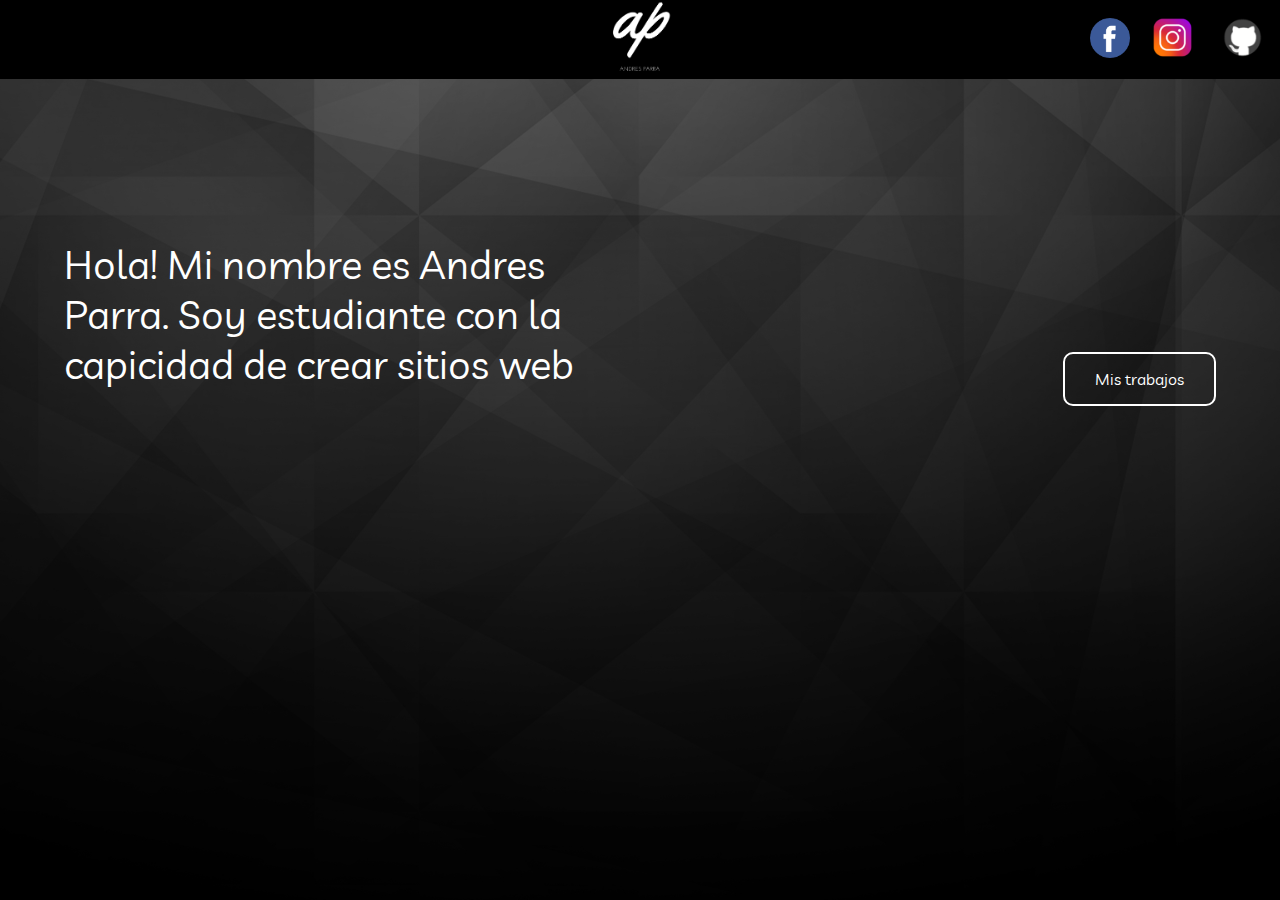
<file: index.html>
<!DOCTYPE html>
<html lang="en">
<head>
  <meta charset="UTF-8">
  <meta name="viewport" content="width=device-width, initial-scale=1.0">
  <meta http-equiv="X-UA-Compatible" content="ie=edge">
  <link rel="stylesheet" href="estilos/main.css">
  <title>Portafolio</title>
</head>
<body>

  <header id="header">
    <figure class="logo">
      <a href="index.html"><img src="img/logo-pagina.png" alt=""></a>
    </figure>

    <div class="social-networks">
      <div class="facebook">
        <a href="#"><img src="img/icono-facebook.png" alt=""></a>
      </div>
      <div class="instagram">
        <a href="#"><img src="img/icono-instagram.png" alt=""></a>
      </div>
      <div class="github">
        <a href="#"><img src="img/icono-github.png" alt=""></a>
      </div>
    </div>
  </header>

  <section id="section">
    <div class="about">
      <p>Hola! Mi nombre es Andres Parra. Soy estudiante con la capicidad de crear
      sitios web</p>
    </div>

    <div class="links">
      <a href="mis-trabajos.html">Mis trabajos</a>
    </div>

  </section>

</body>
</html>
</file>
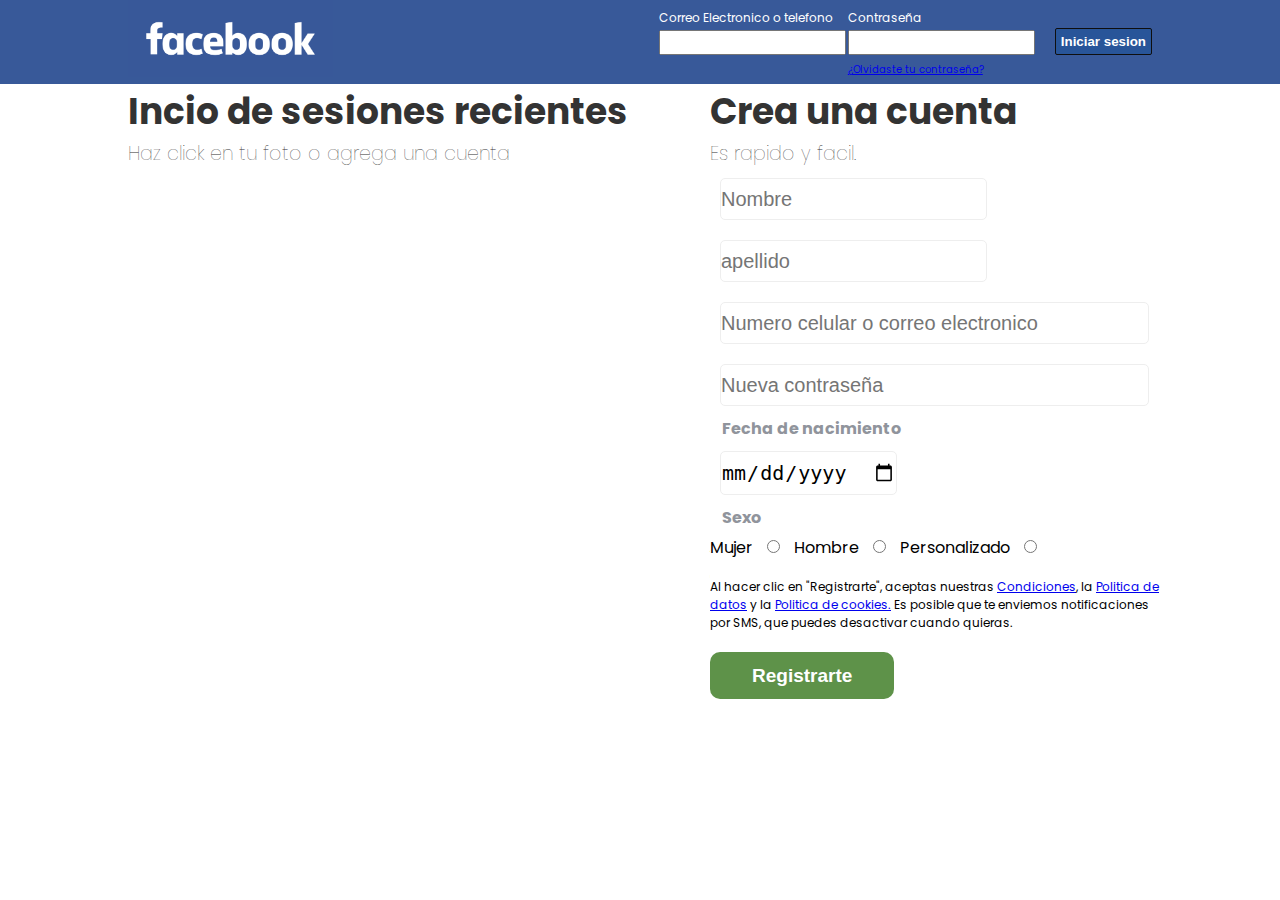
<file: repositorio/Facebook/index.html>
<!DOCTYPE html>
<html lang="en">
<head>
  <meta charset="UTF-8">
  <meta name="viewport" content="width=device-width, initial-scale=1.0">
  <meta http-equiv="X-UA-Compatible" content="ie=edge">
  <link rel="stylesheet" href="estilos/main.css">
  <title>Facebook</title>
</head>
<body>

  <header id="header">
    <div class="navigation">

      <figure class="image">
        <a href="#"><img src="img/logo.png" alt=""></a>
      </figure>

      <div class="form-header">

        <div class="email">
          <label for="email">Correo Electronico o telefono</label>
          <br>
          <input type="text" name="email">
        </div>

        <div class="password">
          <label for="password">Contraseña</label>
          <br>
          <input type="password" name="password">
          <br>
          <a href="#">¿Olvidaste tu contraseña?</a>
        </div>

        <div class="button-header">
          <input type="submit" name="enviar" value="Iniciar sesion">
        </div>
      </div>

    </div>
  </header>

  <section id="section">

    <article id="login">
      <div class="title">
        <h1>Incio de sesiones recientes</h1>
        <h2>Haz click en tu foto o agrega una cuenta</h2>
      </div>
    </article>

    <article id="create-account">

      <div class="title">
        <h1>Crea una cuenta</h1>
        <h2>Es rapido y facil.</h2>
      </div>

      <div class="form-section">

        <div class="form">
          <input type="text" name="name" placeholder="Nombre">
          <input type="text" name="last-name" placeholder="apellido">
        </div>

        <div class="form">
          <input type="text" name="number-phon" placeholder="Numero celular o correo electronico">
        </div>

        <div class="form">
          <input type="password" name="password" placeholder="Nueva contraseña">
        </div>

        <div class="form">
          <label class="color-label">Fecha de nacimiento</label>
          <br>
          <input type="date">
        </div>

        <div class="form">
          <label class="color-label">Sexo</label>
          <br>
          <label>Mujer</label>
          <input type="radio" name="gender" value="female">
          <label>Hombre</label>
          <input type="radio" name="gender" value="male">
          <label>Personalizado</label>
          <input type="radio" name="gender" value="male">
        </div>

        <div class="terms">
          <p>Al hacer clic en "Registrarte", aceptas nuestras <span><a href="#">Condiciones</a></span>, la <span><a href="#">Politica de datos</a></span>
             y la <span><a href="#">Politica de cookies.</a></span> Es posible que te enviemos notificaciones por SMS, que puedes desactivar cuando quieras.
          </p>
        </div>

        <div class="button-create-account">
          <input type="submit" name="send" value="Registrarte">
        </div>

      </div>

    </article>
  </section>



</body>
</html>
</file>
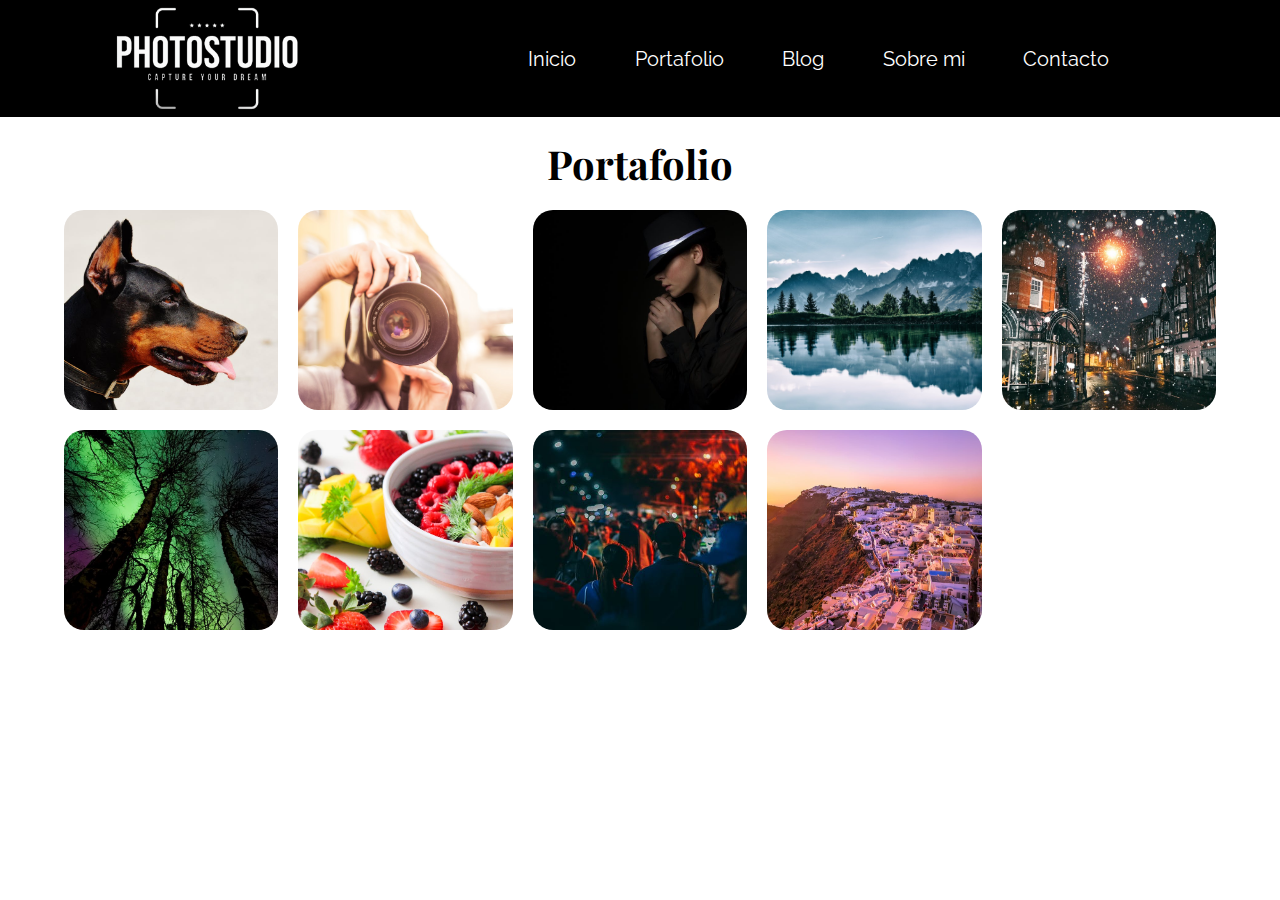
<file: repositorio/Galeria/index.html>
<!DOCTYPE html>
<html lang="en">
<head>
  <meta charset="UTF-8">
  <meta name="viewport" content="width=device-width, initial-scale=1.0">
  <meta http-equiv="X-UA-Compatible" content="ie=edge">
  <link rel="stylesheet" href="estilos/main.css">
  <title>Document</title>
</head>
<body>

  <header id="header">
    <div class="navigation">

      <figure class="image">
        <img src="img/logo.png" alt="">
      </figure>

      <nav class="nav">
        <ul>
          <li><a href="">Inicio</a></li>
          <li><a href="">Portafolio</a></li>
          <li><a href="">Blog</a></li>
          <li><a href="">Sobre mi</a></li>
          <li><a href="">Contacto</a></li>
        </ul>
      </nav>
    </div>
  </header>

  <section id="section">

    <div class="title">
      <h1>Portafolio</h1>
    </div>

    <div class="gallery">
      <div class="images"><img src="img/doberman-dog-animal-world-animal-89781.jpeg" alt=""></div>
      <div class="images"><img src="img/pexels-photo-225227.jpeg" alt=""></div>
      <div class="images"><img src="img/pexels-photo-432483.jpeg" alt=""></div>
      <div class="images"><img src="img/pexels-photo-459225.jpeg" alt=""></div>
      <div class="images"><img src="img/pexels-photo-730256.jpeg" alt=""></div>
      <div class="images"><img src="img/pexels-photo-902756.jpeg" alt=""></div>
      <div class="images"><img src="img/pexels-photo-1105166.jpeg" alt=""></div>
      <div class="images"><img src="img/pexels-photo-1472334.jpeg" alt=""></div>
      <div class="images"><img src="img/pexels-photo-1518500.jpeg" alt=""></div>
    </div>
  </section>

  <footer id="footer">

  </footer>

</body>
</html>
</file>
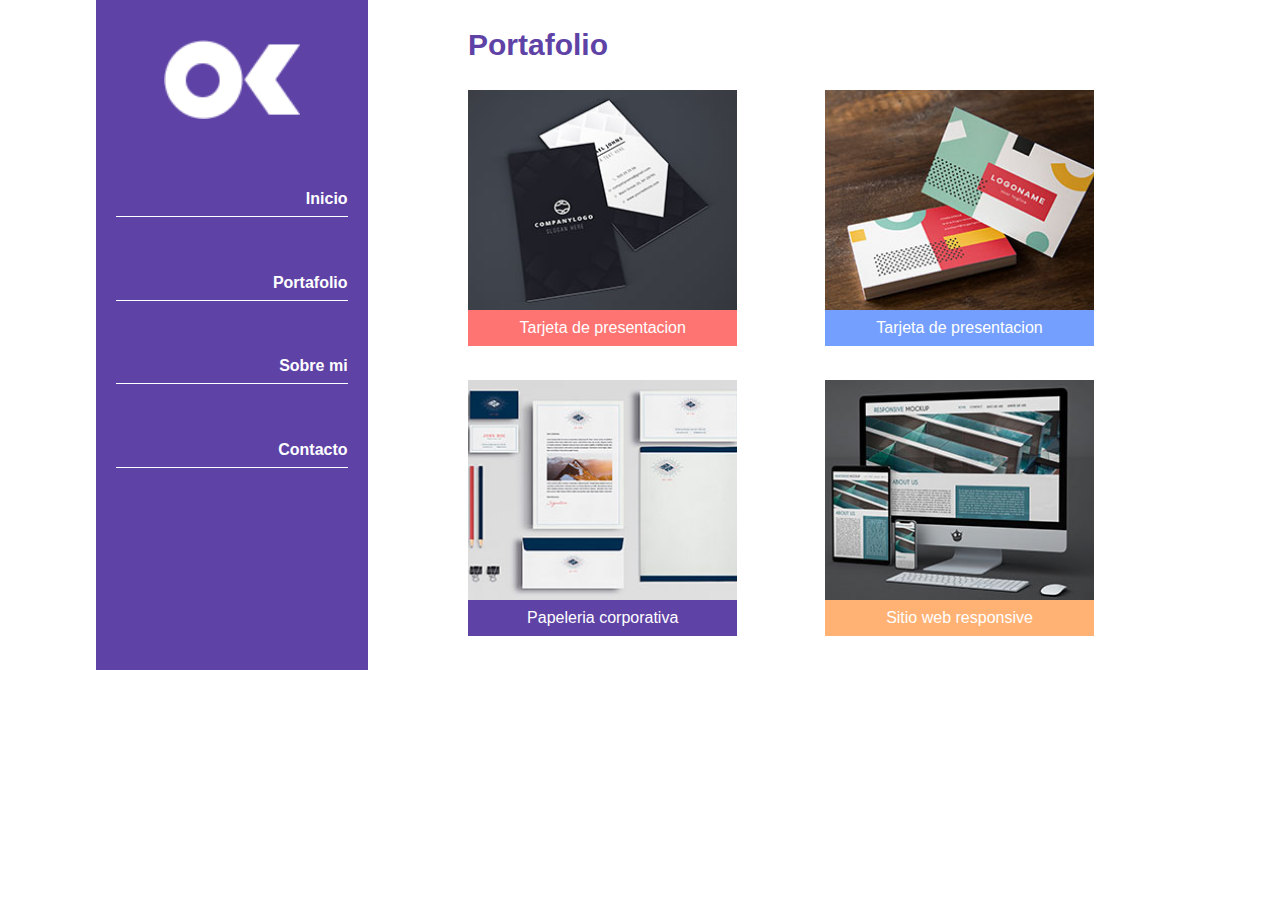
<file: repositorio/informacion/index.html>
<!DOCTYPE html>
  <html lang="es">
  <head>
    <meta charset="utf-8">
    <title>Desafio 3</title>
    <link rel="stylesheet" href="estilos/main.css">
  </head>
  <body>

    <div class="main">

      <header id="header">
        <div class="logo">
          <img alt="logo" src="Recursos/logo.png">
        </div>

        <div class="nav">
          <ul>
            <li><a href="#">Inicio</a></li>
            <li><a href="#">Portafolio</a></li>
            <li><a href="#">Sobre mi</a></li>
            <li><a href="#">Contacto</a></li>
          </ul>
        </div>
      </header>

      <section id="section">

        <h1>Portafolio</h1>
        <div class="cajas">
          <div class="caja1">
            <div class="image1">
            </div>

            <div class="text-hover">
              <h2>Empresa: CADIF1</h2>
              <p>Proyecto: Diseño de tarjeta corporativa</p>
              <p>Descripción: Lorem ipsum dolor sit amet, consectetur adipisicing elit, sed do eiusmod</p>
            </div>
            <h3>Tarjeta de presentacion</h3>
          </div>



          <div class="caja2">
            <div class="image2">
            </div>

            <div class="text-hover">
              <h2>Empresa: CADIF1</h2>
              <p>Proyecto: Diseño de tarjeta corporativa</p>
              <p>Descripción: Lorem ipsum dolor sit amet, consectetur adipisicing elit, sed do eiusmod</p>
            </div>
            <h3>Tarjeta de presentacion</h3>
          </div>



          <div class="caja3">
            <div class="image3">
            </div>

            <div class="text-hover">
              <h2>Empresa: CADIF1</h2>
              <p>Proyecto: Diseño de tarjeta corporativa</p>
              <p>Descripción: Lorem ipsum dolor sit amet, consectetur adipisicing elit, sed do eiusmod</p>
            </div>
            <h3>Papeleria corporativa</h3>
          </div>



            <div class="caja4">
              <div class="image4">
              </div>

              <div class="text-hover">
                <h2>Empresa: CADIF1</h2>
                <p>Proyecto: Diseño de tarjeta corporativa</p>
                <p>Descripción: Lorem ipsum dolor sit amet, consectetur adipisicing elit, sed do eiusmod</p>
              </div>
              <h3>Sitio web responsive</h3>
            </div>
          </div>

      </section>
    </div>
    </body>
  </html>
</file>
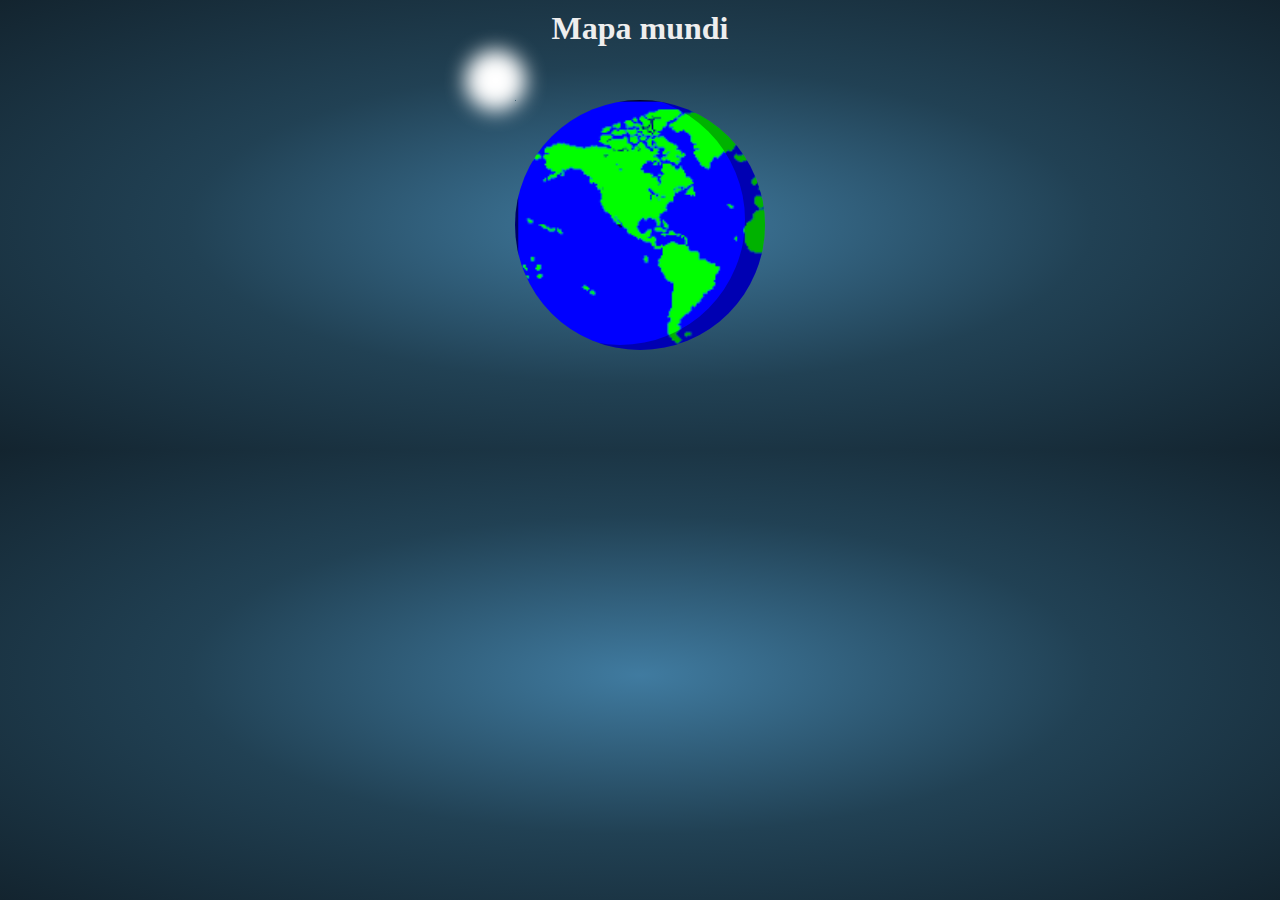
<file: repositorio/mapa/index.html>
<!DOCTYPE html>
<html lang="en">
<head>
	<meta charset="UTF-8">
	<title>Background</title>
	<link rel="stylesheet" type="text/css" href="estilos.css">
</head>
<body>

	<div class="box">
		<h1>Mapa mundi</h1>
		<div class="image"></div>
	</div>
</body>
</html>
</file>
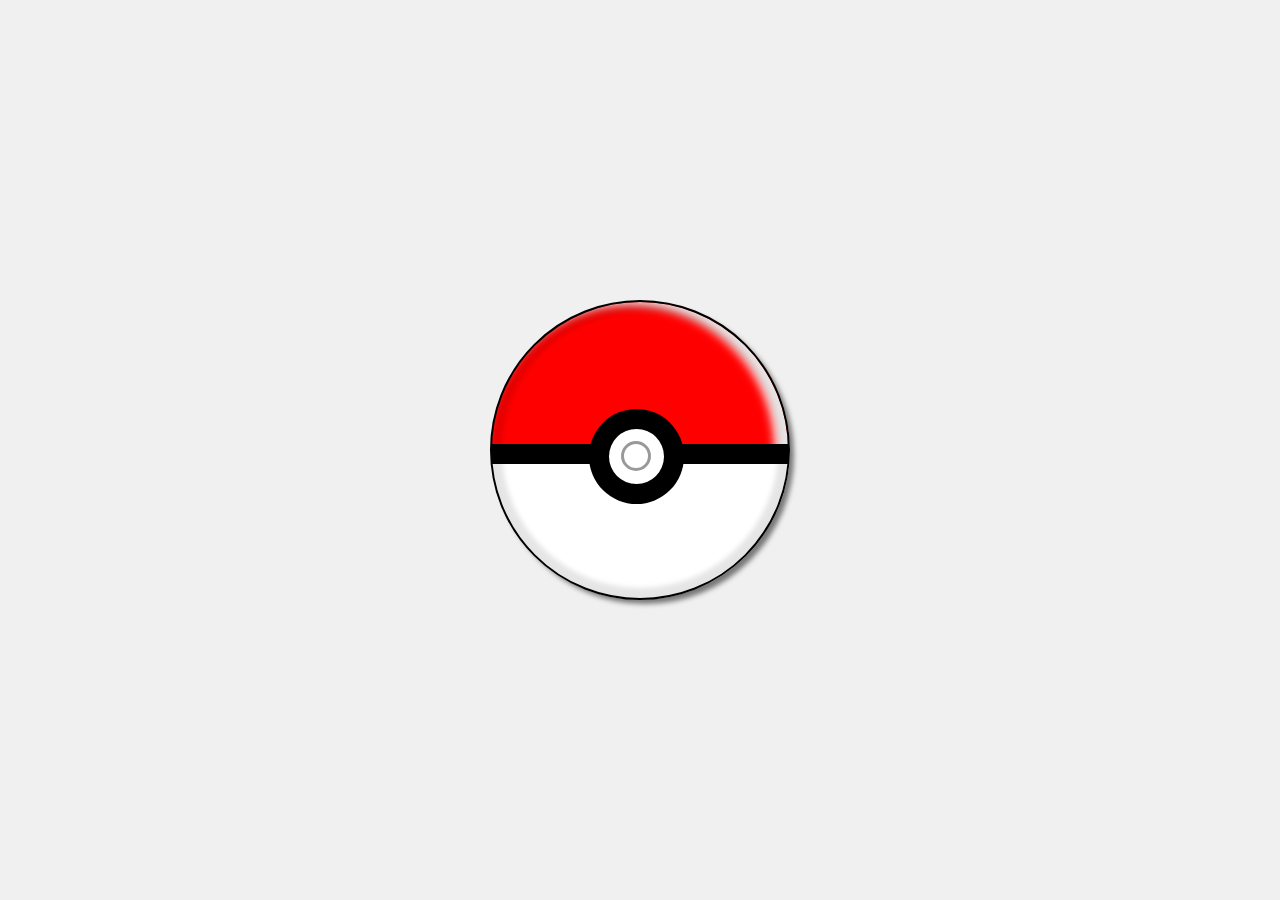
<file: repositorio/Poké Ball/index.html>
<!DOCTYPE html>
<html lang="en">
<head>
	<meta charset="UTF-8">
	<title>Poké Ball</title>
	<link rel="stylesheet" href="estilos.css">
</head>
<body>

	<div class="poke">
		<div class="negro">
			
		</div>
	</div>
	
</body>
</html>
</file>
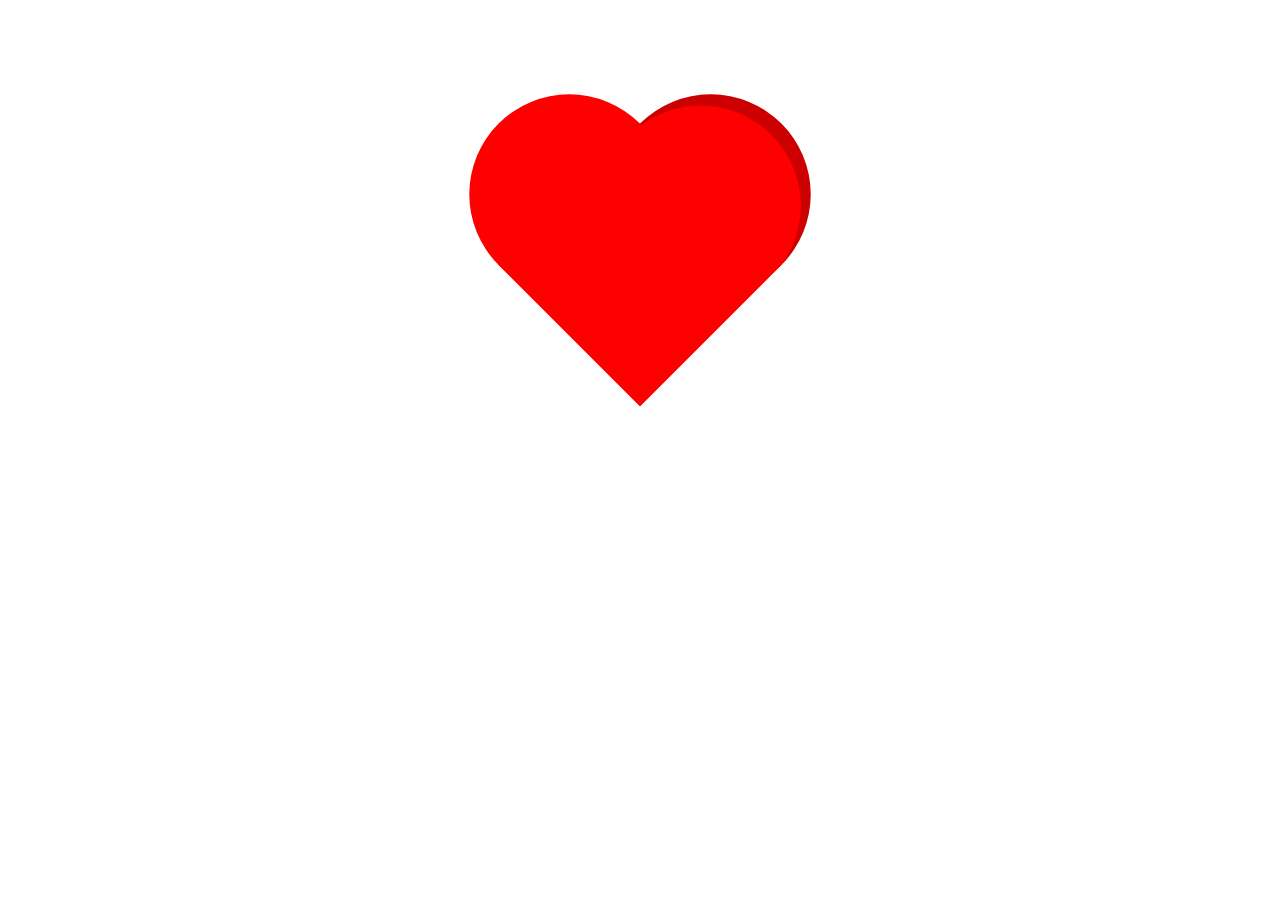
<file: repositorio/Corazon/corazon.html>
<!DOCTYPE html>
<html lang="en">
<head>
	<meta charset="UTF-8">
	<title>Corazon</title>
	<link rel="stylesheet" type="text/css" href="estilos.css">
</head>
<body>

	<div class="principal">
		<div class="corazon">

		</div>
	</div>

	<div class="redondo">

	</div>

</body>
</html>
</file>
<file: estilos/main.css>
@import url("https://fonts.googleapis.com/css?family=Livvic&display=swap");
@import url("https://fonts.googleapis.com/css?family=Livvic&display=swap");
*,
::before,
::after {
  padding: 0;
  margin: 0;
  -webkit-box-sizing: border-box;
  box-sizing: border-box; }

body {
  height: 100vh;
  background: url("../img/fondo.jpg");
  background-size: cover;
  background-position: center;
  background-repeat: no-repeat;
  background-attachment: fixed; }

#header {
  position: relative;
  background: #000; }
  #header .logo {
    width: 5%;
    margin: auto; }
    #header .logo img {
      width: 100%; }
  #header .social-networks {
    float: right;
    display: -webkit-box;
    display: -ms-flexbox;
    display: flex;
    -webkit-box-align: center;
    -ms-flex-align: center;
    align-items: center;
    position: absolute;
    top: 0;
    right: 0;
    height: 100%; }
    #header .social-networks img {
      width: 55px;
      margin: 0 10px; }
    #header .social-networks .facebook img {
      width: 40px; }
    #header .social-networks .instagram img {
      width: 45px; }

#section {
  width: 90%;
  margin: auto;
  display: -webkit-box;
  display: -ms-flexbox;
  display: flex;
  -webkit-box-pack: justify;
  -ms-flex-pack: justify;
  justify-content: space-between;
  font-family: "Livvic", sans-serif;
  color: #fff; }
  #section .about {
    width: 50%;
    margin-top: 160px;
    font-size: 40px; }
  #section .links {
    -ms-flex-item-align: end;
    align-self: flex-end; }
  #section a {
    border: solid 2px white;
    border-radius: 10px;
    padding: 15px 30px;
    text-decoration: none;
    color: #fff;
    -webkit-transition: background ease .8s;
    -o-transition: background ease .8s;
    transition: background ease .8s; }
    #section a:hover {
      background: white;
      color: black; }
</file>
<file: repositorio/Facebook/estilos/main.css>
@import url("https://fonts.googleapis.com/css?family=Poppins&display=swap");
@import url("https://fonts.googleapis.com/css?family=Poppins&display=swap");
*,
::before,
::after {
  margin: 0;
  padding: 0;
  -webkit-box-sizing: border-box;
  box-sizing: border-box; }

#header {
  background: #385999;
  position: relative;
  font-family: "Poppins", sans-serif; }
  #header .navigation {
    width: 80%;
    margin: auto;
    display: -webkit-box;
    display: -ms-flexbox;
    display: flex;
    -webkit-box-pack: justify;
    -ms-flex-pack: justify;
    justify-content: space-between;
    -webkit-box-align: center;
    -ms-flex-align: center;
    align-items: center; }
    #header .navigation .image {
      width: 20%; }
      #header .navigation .image img {
        width: 100%; }
    #header .navigation .form-header {
      display: -webkit-box;
      display: -ms-flexbox;
      display: flex;
      -ms-flex-pack: distribute;
      justify-content: space-around;
      -webkit-box-align: center;
      -ms-flex-align: center;
      align-items: center; }
      #header .navigation .form-header input {
        padding: 3px; }
      #header .navigation .form-header label {
        font-size: 12px;
        color: white;
        margin-right: 15px; }
      #header .navigation .form-header .email {
        -ms-flex-item-align: start;
        align-self: flex-start; }
      #header .navigation .form-header .password a {
        font-size: 10px; }
      #header .navigation .form-header .button-header input {
        color: white;
        border: none;
        margin-left: 20px;
        padding: 5px;
        background: #285599;
        font-weight: bold;
        border: solid 1px #0f0f0f;
        border-radius: 2px; }

#section {
  display: -ms-grid;
  display: grid;
  -ms-grid-columns: 50% 50%;
  grid-template-columns: 50% 50%;
  grid-gap: 70px;
  font-family: "Poppins", sans-serif;
  width: 80%;
  margin: auto; }
  #section h1 {
    font-size: 36px; }
  #section h2 {
    font-size: 19px;
    font-weight: 1; }
  #section .title {
    color: #333; }
  #section #create-account .form-section {
    width: 90%; }
    #section #create-account .form-section .form .color-label {
      margin-left: 12px;
      font-weight: bold;
      color: #90949c; }
    #section #create-account .form-section .form input {
      margin: 10px;
      line-height: 2;
      font-size: 20px;
      border: solid 1px #eee;
      border-radius: 5px; }
    #section #create-account .form-section .form:nth-child(2) input,
    #section #create-account .form-section .form:nth-child(3) input {
      width: 93%; }
  #section #create-account .terms {
    margin-top: 15px; }
    #section #create-account .terms p {
      font-size: 12px; }
  #section #create-account .button-create-account input {
    margin-top: 20px;
    background: #5E9249;
    width: 40%;
    line-height: 2.5;
    font-size: 19px;
    border: none;
    color: white;
    font-weight: bold;
    border-radius: 10px; }
    #section #create-account .button-create-account input:hover {
      background: -webkit-gradient(linear, left top, left bottom, from(#79bc64), to(#578843));
      background: -webkit-linear-gradient(#79bc64, #578843);
      background: -o-linear-gradient(#79bc64, #578843);
      background: linear-gradient(#79bc64, #578843); }
</file>
<file: repositorio/Galeria/estilos/main.css>
@import url("https://fonts.googleapis.com/css?family=Playfair+Display&display=swap");
@import url("https://fonts.googleapis.com/css?family=Raleway&display=swap");
@import url("https://fonts.googleapis.com/css?family=Playfair+Display&display=swap");
@import url("https://fonts.googleapis.com/css?family=Raleway&display=swap");
*,
::before,
::after {
  padding: 0;
  margin: 0;
  -webkit-box-sizing: border-box;
  box-sizing: border-box; }

#header .navigation {
  background: black;
  margin: auto;
  display: -webkit-box;
  display: -ms-flexbox;
  display: flex;
  -ms-flex-pack: distribute;
  justify-content: space-around;
  -webkit-box-align: center;
  -ms-flex-align: center;
  align-items: center;
  font-family: "Raleway", sans-serif; }
  #header .navigation .image {
    width: 15%; }
    #header .navigation .image img {
      width: 100%; }
  #header .navigation .nav {
    width: 50%; }
    #header .navigation .nav ul {
      display: -webkit-box;
      display: -ms-flexbox;
      display: flex; }
      #header .navigation .nav ul li {
        -webkit-box-flex: 1;
        -ms-flex: auto;
        flex: auto;
        list-style: none; }
        #header .navigation .nav ul li a {
          text-decoration: none;
          color: #fff;
          font-size: 20px; }

#section {
  width: 90%;
  margin: 0 auto; }
  #section .title {
    width: 100%;
    margin: 20px 0; }
    #section .title h1 {
      text-align: center;
      font-family: "Playfair Display", serif;
      font-size: 40px; }
  #section .gallery {
    display: -ms-grid;
    display: grid;
    grid-gap: 20px;
    grid-template-columns: repeat(auto-fill, Minmax(200px, 1fr));
    grid-auto-rows: 200px; }
    #section .gallery .images img {
      width: 100%;
      height: 100%;
      -o-object-fit: cover;
      object-fit: cover;
      border-radius: 20px; }

@media screen and (max-width: 768px) {
  #header .navigation {
    display: block; }
    #header .navigation .image {
      margin: auto; }
    #header .navigation .nav {
      width: 100%; }
      #header .navigation .nav ul {
        display: block; }
        #header .navigation .nav ul li {
          text-align: center;
          margin: 20px auto;
          border-bottom: 1px solid #eee; }
          #header .navigation .nav ul li a {
            font-size: 17px; } }
</file>
<file: repositorio/informacion/estilos/main.css>
.main {
  width: 85%;
  margin: auto;
  display: -ms-grid;
  display: grid;
  -ms-grid-columns: 1fr 3fr;
  grid-template-columns: 1fr 3fr;
  font-family: sans-serif; }
  .main #header {
    background: #5e42a6; }
    .main #header .logo {
      width: 50%;
      margin: 40px auto; }
      .main #header .logo img {
        width: 100%; }
    .main #header .nav {
      height: 50%;
      width: 85%;
      margin: auto; }
      .main #header .nav ul {
        display: -webkit-box;
        display: -ms-flexbox;
        display: flex;
        height: 100%;
        -webkit-box-orient: vertical;
        -webkit-box-direction: normal;
        -ms-flex-direction: column;
        flex-direction: column;
        -ms-flex-pack: distribute;
        justify-content: space-around;
        position: relative; }
      .main #header .nav li {
        -webkit-border-bottom: 1px solid #fff;
        -moz-border-bottom: 1px solid #fff;
        -ms-border-bottom: 1px solid #fff;
        -o-border-bottom: 1px solid #fff;
        border-bottom: 1px solid #fff;
        width: 100%;
        padding-bottom: 25px; }
      .main #header .nav a {
        text-decoration: none;
        color: #fff;
        font-weight: bold;
        position: absolute;
        right: 0; }
  .main #section h1 {
    font-size: 30px;
    margin: 30px 100px;
    color: #5e42a6;
    font-weight: bold; }
  .main #section .cajas {
    width: 85%;
    display: -ms-grid;
    display: grid;
    grid-gap: 20px;
    -ms-grid-columns: (1fr)[2];
    grid-template-columns: repeat(2, 1fr);
    margin: 10px 100px 20px; }
    .main #section .cajas .caja1, .main #section .cajas .caja2, .main #section .cajas .caja3, .main #section .cajas .caja4 {
      width: 80%;
      height: 220px;
      position: relative;
      margin-bottom: 50px; }
      .main #section .cajas .caja1 .image1, .main #section .cajas .caja2 .image2, .main #section .cajas .caja3 .image3, .main #section .cajas .caja4 .image4 {
        height: 100%;
        width: 100%; }
      .main #section .cajas .caja1 .text-hover, .main #section .cajas .caja2 .text-hover, .main #section .cajas .caja3 .text-hover, .main #section .cajas .caja4 .text-hover {
        position: absolute;
        background: rgba(254, 116, 114, 0.6);
        height: 100%;
        top: 0;
        font-size: 20px;
        display: none;
        -webkit-transition: all .5;
        -o-transition: all .5;
        transition: all .5; }
        .main #section .cajas .caja1 .text-hover h2, .main #section .cajas .caja2 .text-hover h2, .main #section .cajas .caja3 .text-hover h2, .main #section .cajas .caja4 .text-hover h2, .main #section .cajas .caja1 .text-hover p, .main #section .cajas .caja2 .text-hover p, .main #section .cajas .caja3 .text-hover p, .main #section .cajas .caja4 .text-hover p {
          text-align: center;
          margin-bottom: 10px;
          color: #fff;
          font-weight: bold; }
      .main #section .cajas .caja1 h3, .main #section .cajas .caja2 h3, .main #section .cajas .caja3 h3, .main #section .cajas .caja4 h3 {
        background: #fe7472;
        color: #fff;
        padding: 10px;
        text-align: center;
        -webkit-transition: all 1s;
        -o-transition: all 1s;
        transition: all 1s;
        position: relative;
        z-index: -1; }
      .main #section .cajas .caja1:hover h3, .main #section .cajas .caja2:hover h3, .main #section .cajas .caja3:hover h3, .main #section .cajas .caja4:hover h3 {
        -webkit-transform: translateY(-30px);
        -moz-transform: translateY(-30px);
        -ms-transform: translateY(-30px);
        -o-transform: translateY(-30px);
        transform: translateY(-30px);
        position: relative;
        z-index: -1; }
      .main #section .cajas .caja1:hover .text-hover, .main #section .cajas .caja2:hover .text-hover, .main #section .cajas .caja3:hover .text-hover, .main #section .cajas .caja4:hover .text-hover {
        display: block; }
    .main #section .cajas .caja1 .image1 {
      background: url("../Recursos/proyecto-1.jpg") center/cover no-repeat; }
    .main #section .cajas .caja1 .text-hover {
      background: rgba(254, 116, 114, 0.6); }
    .main #section .cajas .caja1 h3 {
      background: #fe7472; }
    .main #section .cajas .caja2 .image2 {
      background: url("../Recursos/proyecto-2.jpg") center/cover no-repeat; }
    .main #section .cajas .caja2 .text-hover {
      background: rgba(116, 159, 254, 0.6); }
    .main #section .cajas .caja2 h3 {
      background: #749ffe; }
    .main #section .cajas .caja3 .image3 {
      background: url("../Recursos/proyecto-3.jpg") center/cover no-repeat; }
    .main #section .cajas .caja3 .text-hover {
      background: rgba(94, 66, 166, 0.6); }
    .main #section .cajas .caja3 h3 {
      background: #5e42a6; }
    .main #section .cajas .caja4 .image4 {
      background: url("../Recursos/proyecto-4.jpg") center/cover no-repeat; }
    .main #section .cajas .caja4 .text-hover {
      background: rgba(255, 178, 116, 0.6); }
    .main #section .cajas .caja4 h3 {
      background: #ffb274; }

html, body, div, span, applet, object, iframe,
h1, h2, h3, h4, h5, h6, p, blockquote, pre,
a, abbr, acronym, address, big, cite, code,
del, dfn, em, img, ins, kbd, q, s, samp,
small, strike, strong, sub, sup, tt, var,
b, u, i, center,
dl, dt, dd, ol, ul, li,
fieldset, form, label, legend,
table, caption, tbody, tfoot, thead, tr, th, td,
article, aside, canvas, details, embed,
figure, figcaption, footer, header, hgroup,
menu, nav, output, ruby, section, summary,
time, mark, audio, video {
  margin: 0;
  padding: 0;
  border: 0;
  font-size: 100%;
  -webkit-box-sizing: border-box;
  box-sizing: border-box;
  font: inherit;
  vertical-align: baseline; }

article, aside, details, figcaption, figure,
footer, header, hgroup, menu, nav, section {
  display: block; }

body {
  line-height: 1; }

ol, ul {
  list-style: none; }

blockquote, q {
  quotes: none; }

blockquote:before, blockquote:after,
q:before, q:after {
  content: '';
  content: none; }

table {
  border-collapse: collapse;
  border-spacing: 0; }

@media (max-width: 1024px) {
  .main {
    display: block; }
    .main #header {
      display: -webkit-box;
      display: -ms-flexbox;
      display: flex;
      -webkit-box-pack: justify;
      -ms-flex-pack: justify;
      justify-content: space-between;
      -webkit-box-align: center;
      -ms-flex-align: center;
      align-items: center;
      padding: 20px; }
      .main #header .logo {
        width: auto;
        margin: 0; }
      .main #header .nav {
        width: 60%;
        margin: 0; }
        .main #header .nav ul {
          display: -webkit-box;
          display: -ms-flexbox;
          display: flex;
          -ms-flex-pack: distribute;
          justify-content: space-around;
          -webkit-box-orient: horizontal;
          -webkit-box-direction: normal;
          -ms-flex-direction: row;
          flex-direction: row; }
        .main #header .nav li {
          border: none;
          width: auto;
          padding: 0; }
        .main #header .nav a {
          position: relative; }
    .main #section h1 {
      margin: 40px 40px; }
    .main #section .cajas {
      display: -webkit-box;
      display: -ms-flexbox;
      display: flex;
      width: 90%;
      margin: 60px auto; }
      .main #section .cajas .caja1, .main #section .cajas .caja2, .main #section .cajas .caja3, .main #section .cajas .caja4 {
        height: 150px; }
      .main #section .cajas h3 {
        font-size: 15px; }
      .main #section .cajas h2, .main #section .cajas p {
        font-size: 15px; } }

@media (max-width: 768px) {
  .main #header {
    -ms-flex-pack: distribute;
    justify-content: space-around;
    -ms-flex-wrap: wrap;
    flex-wrap: wrap; }
    .main #header .nav {
      width: 70%; }
  .main #section h1 {
    margin: 20px 50px; }
  .main #section .cajas {
    display: -webkit-box;
    display: -ms-flexbox;
    display: flex;
    -ms-flex-wrap: wrap;
    flex-wrap: wrap;
    -webkit-box-pack: center;
    -ms-flex-pack: center;
    justify-content: center;
    margin: 40px auto; }
  .main #section .cajas .caja1, .main #section .cajas .caja2, .main #section .cajas .caja3, .main #section .cajas .caja4 {
    width: 45%; } }

@media (max-width: 320px) {
  .main {
    width: 100%; }
    .main #header .logo {
      width: 60%; }
    .main #header .nav ul {
      -webkit-box-orient: vertical;
      -webkit-box-direction: normal;
      -ms-flex-direction: column;
      flex-direction: column;
      -webkit-box-align: center;
      -ms-flex-align: center;
      align-items: center; }
    .main #header .nav li {
      border-bottom: 1px solid #fff;
      width: 100%;
      padding-bottom: 5px;
      text-align: center;
      margin-top: 20px; }
    .main #section h1 {
      margin: 20px; }
    .main #section .cajas {
      display: block; }
      .main #section .cajas .caja1, .main #section .cajas .caja2, .main #section .cajas .caja3, .main #section .cajas .caja4 {
        width: 100%;
        height: 220px; } }
</file>
<file: repositorio/mapa/estilos.css>
*,
::before,
::after{
	padding: 0;
	margin: 0;
	box-sizing: border-box;
}

body{
	background: radial-gradient(
	#407ba0,
	#214154,
	#13242f

	);
}

.box{
	height: 450px;
	display: flex;
	justify-content: center;
	align-items: center;
	flex-direction: column;
}

h1{
	position: absolute;
	top: 10px;
	font-family: century gothic;
	color: #eee;
}

.image{
	height: 250px;
	width: 250px;
	background: url('mapa.png');
	background-size: cover;
	border-radius: 50%;
	animation: rotate 7.5s infinite linear;
	box-shadow: -20px -5px 0 0 rgba(0, 0, 0, .3) inset;
}

@keyframes rotate{
	from{
		background-position: left center;
	}

	to{
		background-position: -490px center;
	}
}

.image::after{
	content: "";
	position: absolute;
	border-radius: 50%;
	width: 1px;
	height: 1px;
	box-shadow: -20px -20px 20px 30px white;
}
</file>
<file: repositorio/Poké Ball/estilos.css>
*,
*::before,
*::after{
	box-sizing: border-box;
	padding: 0;
	margin: 0;
}

html, body{
	height: 100vh;
}

body{
	background: #f0f0f0;
	display: flex;
	justify-content: center;
	align-items: center;
}

.poke{
	width: 300px;
	height: 300px;
	border-radius: 50%;
	position: relative;
	border: 2px solid #000;
	background: linear-gradient(red 50%, white 50%);
	box-shadow: 0 0 5px 10px rgba(0, 0, 0, .1) inset,
				5px 5px 5px -1px rgba(0, 0, 0, .5),
				-10px 0 10px 3px white inset

	;
}

.poke::before{
	content: " ";
	position: absolute;
	width: 55px;
	height: 55px;
	background: white;
	border-radius: 50%;
	top: 43%;
	left: 39.5%; 
	z-index: 10;
	box-shadow: 0 0 0 20px black
	;
}

.poke::after{
	content: " ";
	position: absolute;
	border-radius: 50%;
	width: 30px;
	height: 30px;
	border: 3px solid rgba(0, 0, 0, .4);
	top: 47%;
	left: 43.5%;
	z-index: 12;
}

.negro{
	position: absolute;
	top: 48%;
	width: 100%;
	height: 20px;
	background: #000;
	z-index: 9;
}
</file>
<file: repositorio/Corazon/estilos.css>
*,
::before,
::after{
	margin: 0;
	padding: 0;
	box-sizing: border-box;
}

.principal{
	width: 100%;
	height: 480px;
	display: flex;
	justify-content: center;
	align-items: center;
	position: relative;
}

h1{
	text-align: center;
	position: absolute;
	top: 0;
	margin-top: 20px;
	font-size: 2.5em;
}

.corazon{
	width: 200px;
	height: 200px;
	background: red;
	margin-top: 50px;
	position: relative;
	transform: rotate(45deg);
	animation: corazon 1s infinite;
}

.corazon::before{
	content: "";
	position: absolute;
	width: 200px;
	height: 200px;
	background: red;
	transform: translateY(-100px);
	border-radius: 50%;
	box-shadow: 1px 15px 0 0 rgba(0, 0, 0, .2) inset;
}

.corazon::after{
	content: "";
	position: absolute;
	width: 200px;
	height: 200px;
	background: red;
	transform: translateX(-100px);
	border-radius: 50%;
}

@keyframes corazon{
	0% {
		transform: rotate(45deg) scale(1.3);
	}

	100% {
		transform: rotate(45deg) scale(1);
	}
}
</file>
